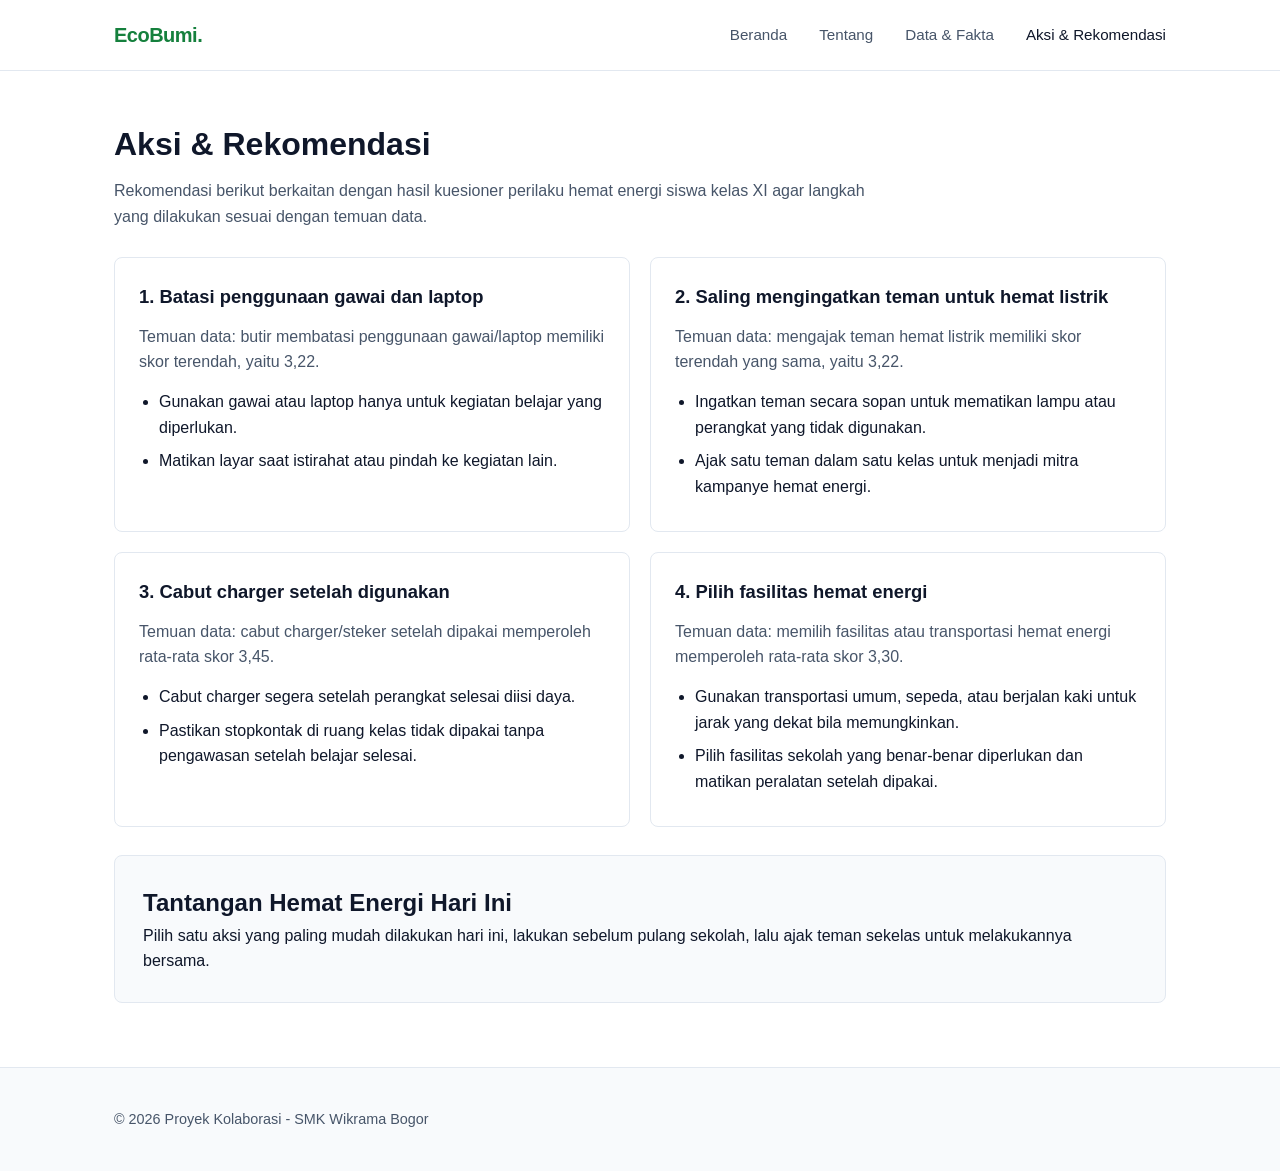
<file: aksi.html>
<!DOCTYPE html>
<html lang="id">
<head>
    <meta charset="UTF-8">
    <meta name="viewport" content="width=device-width, initial-scale=1.0">
    <title>Aksi & Rekomendasi - EcoBumi</title>
    <link rel="stylesheet" href="style.css">
</head>
<body>
    <nav class="navbar">
        <div class="container nav-inner">
            <div class="logo">EcoBumi.</div>
            <ul class="nav-links">
                <li><a href="index.html">Beranda</a></li>
                <li><a href="tentang.html">Tentang</a></li>
                <li><a href="data.html">Data & Fakta</a></li>
                <li><a href="aksi.html" class="active">Aksi & Rekomendasi</a></li>
            </ul>
        </div>
    </nav>

    <main class="container aksi-page">
        <h1>Aksi &amp; Rekomendasi</h1>
        <p class="aksi-intro">
            Rekomendasi berikut berkaitan dengan hasil kuesioner perilaku hemat
            energi siswa kelas XI agar langkah yang dilakukan sesuai dengan
            temuan data.
        </p>

        <section class="rekomendasi-grid" aria-label="Rekomendasi hemat energi">
            <article class="rekomendasi-card">
                <h2>1. Batasi penggunaan gawai dan laptop</h2>
                <p class="temuan">
                    Temuan data: butir membatasi penggunaan gawai/laptop memiliki
                    skor terendah, yaitu 3,22.
                </p>
                <ul class="aksi-list">
                    <li>Gunakan gawai atau laptop hanya untuk kegiatan belajar yang diperlukan.</li>
                    <li>Matikan layar saat istirahat atau pindah ke kegiatan lain.</li>
                </ul>
            </article>

            <article class="rekomendasi-card">
                <h2>2. Saling mengingatkan teman untuk hemat listrik</h2>
                <p class="temuan">
                    Temuan data: mengajak teman hemat listrik memiliki skor terendah
                    yang sama, yaitu 3,22.
                </p>
                <ul class="aksi-list">
                    <li>Ingatkan teman secara sopan untuk mematikan lampu atau perangkat yang tidak digunakan.</li>
                    <li>Ajak satu teman dalam satu kelas untuk menjadi mitra kampanye hemat energi.</li>
                </ul>
            </article>

            <article class="rekomendasi-card">
                <h2>3. Cabut charger setelah digunakan</h2>
                <p class="temuan">
                    Temuan data: cabut charger/steker setelah dipakai memperoleh
                    rata-rata skor 3,45.
                </p>
                <ul class="aksi-list">
                    <li>Cabut charger segera setelah perangkat selesai diisi daya.</li>
                    <li>Pastikan stopkontak di ruang kelas tidak dipakai tanpa pengawasan setelah belajar selesai.</li>
                </ul>
            </article>

            <article class="rekomendasi-card">
                <h2>4. Pilih fasilitas hemat energi</h2>
                <p class="temuan">
                    Temuan data: memilih fasilitas atau transportasi hemat energi
                    memperoleh rata-rata skor 3,30.
                </p>
                <ul class="aksi-list">
                    <li>Gunakan transportasi umum, sepeda, atau berjalan kaki untuk jarak yang dekat bila memungkinkan.</li>
                    <li>Pilih fasilitas sekolah yang benar-benar diperlukan dan matikan peralatan setelah dipakai.</li>
                </ul>
            </article>
        </section>

        <section class="tantangan">
            <h2>Tantangan Hemat Energi Hari Ini</h2>
            <p>
                Pilih satu aksi yang paling mudah dilakukan hari ini, lakukan
                sebelum pulang sekolah, lalu ajak teman sekelas untuk melakukannya
                bersama.
            </p>
        </section>
    </main>

    <footer>
        <div class="container footer-content">
            <p>&copy; 2026 Proyek Kolaborasi - SMK Wikrama Bogor</p>
        </div>
    </footer>
</body>
</html>
</file>
<file: style.css>
* {
    margin: 0;
    padding: 0;
    box-sizing: border-box;
    font-family: 'Inter', sans-serif;
}

:root {
    --bg-white: #ffffff;
    --bg-light: #f8fafc; 
    --text-dark: #0f172a;
    --text-gray: #475569;
    --green-primary: #15803d; 
    --border-color: #e2e8f0;
}

body {
    background-color: var(--bg-white);
    color: var(--text-dark);
    line-height: 1.6;
    -webkit-font-smoothing: antialiased;
}

.container {
    max-width: 1100px;
    margin: 0 auto;
    padding: 0 24px;
}

.navbar {
    border-bottom: 1px solid var(--border-color);
    background-color: var(--bg-white);
    position: sticky;
    top: 0;
    z-index: 10;
}

.nav-inner {
    display: flex;
    justify-content: space-between;
    align-items: center;
    height: 70px;
}

.logo {
    font-size: 1.25rem;
    font-weight: 800;
    letter-spacing: -0.5px;
    color: var(--green-primary);
}

.nav-links {
    list-style: none;
    display: flex;
    gap: 32px;
}

.nav-links a {
    color: var(--text-gray);
    text-decoration: none;
    font-size: 0.95rem;
    font-weight: 500;
    transition: color 0.2s;
}

.nav-links a:hover, .nav-links a.active {
    color: var(--text-dark);
}

.hero {
    background-color: var(--bg-light);
    padding: 100px 0 120px;
    border-bottom: 1px solid var(--border-color);
}

.hero-content {
    max-width: 800px;
}

.hero h1 {
    font-size: 4rem;
    font-weight: 800;
    line-height: 1.1;
    letter-spacing: -1.5px;
    margin-bottom: 24px;
    color: var(--text-dark);
}

.hero .tagline {
    font-size: 1.25rem;
    color: var(--text-gray);
    margin-bottom: 40px;
    max-width: 650px;
}

.btn-group {
    display: flex;
    gap: 16px;
}

.btn-primary, .btn-secondary {
    display: inline-block;
    padding: 12px 28px;
    text-decoration: none;
    font-size: 0.95rem;
    font-weight: 600;
    border-radius: 6px;
    transition: all 0.2s;
}

.btn-primary {
    background-color: var(--green-primary);
    color: white;
    border: 1px solid var(--green-primary);
}

.btn-primary:hover {
    background-color: #166534;
}

.btn-secondary {
    background-color: transparent;
    color: var(--text-dark);
    border: 1px solid var(--border-color);
    background-color: white;
}

.btn-secondary:hover {
    border-color: #cbd5e1;
    background-color: var(--bg-light);
}

.highlights {
    display: grid;
    grid-template-columns: repeat(3, 1fr);
    gap: 24px;
    margin-top: -50px;
    position: relative;
    z-index: 2;
}

.card {
    background-color: white;
    padding: 32px;
    border: 1px solid var(--border-color);
    border-radius: 8px;
    box-shadow: 0 4px 6px -1px rgba(0, 0, 0, 0.05);
}

.card-icon {
    display: inline-flex;
    align-items: center;
    justify-content: center;
    width: 48px;
    height: 48px;
    background-color: var(--bg-light);
    border: 1px solid var(--border-color);
    border-radius: 8px;
    margin-bottom: 20px;
}

.card-icon svg {
    width: 24px;
    height: 24px;
    stroke: var(--text-dark);
}

.card h3 {
    font-size: 1.1rem;
    margin-bottom: 12px;
    color: var(--text-dark);
}

.card p {
    color: var(--text-gray);
    font-size: 0.95rem;
}

.teaser {
    display: grid;
    grid-template-columns: 1fr 1fr;
    gap: 64px;
    padding: 100px 0;
    align-items: center;
}

.teaser-text h2 {
    font-size: 2.25rem;
    font-weight: 700;
    letter-spacing: -1px;
    margin-bottom: 24px;
    line-height: 1.2;
}

.teaser-text p {
    color: var(--text-gray);
    margin-bottom: 20px;
    font-size: 1.05rem;
}

.teaser-image .image-box {
    background-color: var(--bg-light);
    border: 1px solid var(--border-color);
    border-radius: 8px;
    display: flex;
    align-items: center;
    justify-content: center;
    min-height: 350px;
    color: #94a3b8;
    font-weight: 500;
}

footer {
    border-top: 1px solid var(--border-color);
    background-color: var(--bg-light);
    padding: 40px 0;
    color: var(--text-gray);
    font-size: 0.9rem;
}



.data-page {
    padding-top: 48px;
    padding-bottom: 64px;
}

.data-page > h1 {
    margin-bottom: 8px;
}

.stats-grid {
    display: grid;
    grid-template-columns: repeat(3, 1fr);
    gap: 16px;
    margin: 28px 0;
}

.stat-card,
.chart-card {
    padding: 24px;
    border: 1px solid var(--border-color);
    border-radius: 8px;
    background: white;
}

.stat-card span {
    display: block;
    color: var(--text-gray);
}

.stat-card strong {
    display: block;
    margin-top: 8px;
    font-size: 1.6rem;
}

.chart-card {
    margin: 20px 0;
}

.chart-card h2 {
    margin-bottom: 16px;
}

.chart-box {
    position: relative;
    height: 480px;
}

.chart-box-doughnut {
    height: 320px;
}

.chart-note,
.data-source,
#status-data {
    margin-top: 16px;
    color: var(--text-gray);
}

.aksi-page {
    padding-top: 48px;
    padding-bottom: 64px;
}

.aksi-page > h1 {
    margin-bottom: 8px;
}

.aksi-intro {
    max-width: 760px;
    color: var(--text-gray);
    margin-bottom: 28px;
}

.rekomendasi-grid {
    display: grid;
    grid-template-columns: repeat(2, 1fr);
    gap: 20px;
}

.rekomendasi-card {
    padding: 24px;
    border: 1px solid var(--border-color);
    border-radius: 8px;
    background: white;
}

.rekomendasi-card h2 {
    font-size: 1.15rem;
    margin-bottom: 12px;
}

.temuan {
    margin-bottom: 14px;
    color: var(--text-gray);
}

.aksi-list {
    margin-left: 20px;
}

.aksi-list li {
    margin: 8px 0;
}

.tantangan {
    margin-top: 28px;
    padding: 28px;
    border: 1px solid var(--border-color);
    border-radius: 8px;
    background: var(--bg-light);
}

@media (max-width: 700px) {
    .nav-inner {
        height: auto;
        min-height: 70px;
        align-items: flex-start;
        flex-direction: column;
        gap: 8px;
        padding-top: 16px;
        padding-bottom: 16px;
    }

    .nav-links {
        width: 100%;
        gap: 12px;
        flex-wrap: wrap;
    }

    .stats-grid {
        grid-template-columns: 1fr;
    }

    .rekomendasi-grid {
        grid-template-columns: 1fr;
    }

    .chart-card {
        padding: 16px;
    }

    .chart-box {
        height: 560px;
    }

    .chart-box-doughnut {
        height: 320px;
    }
}
</file>
